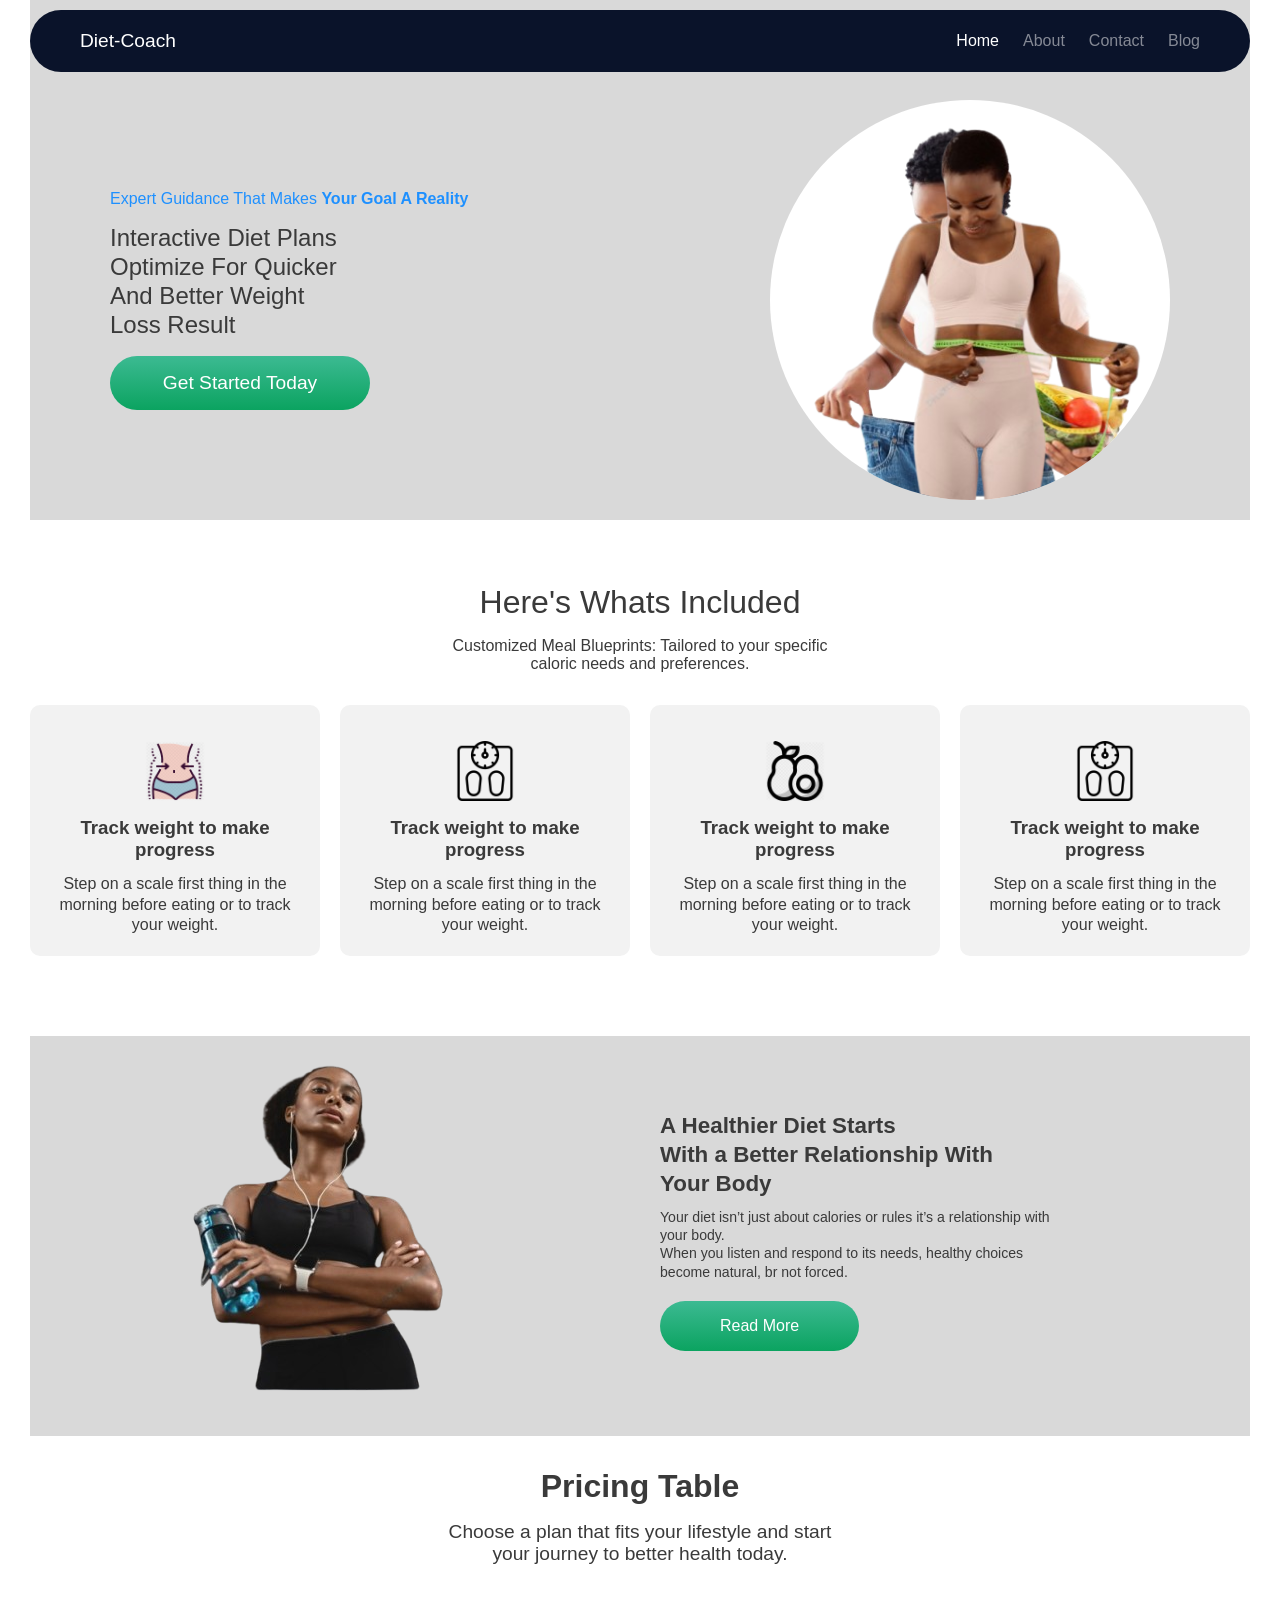
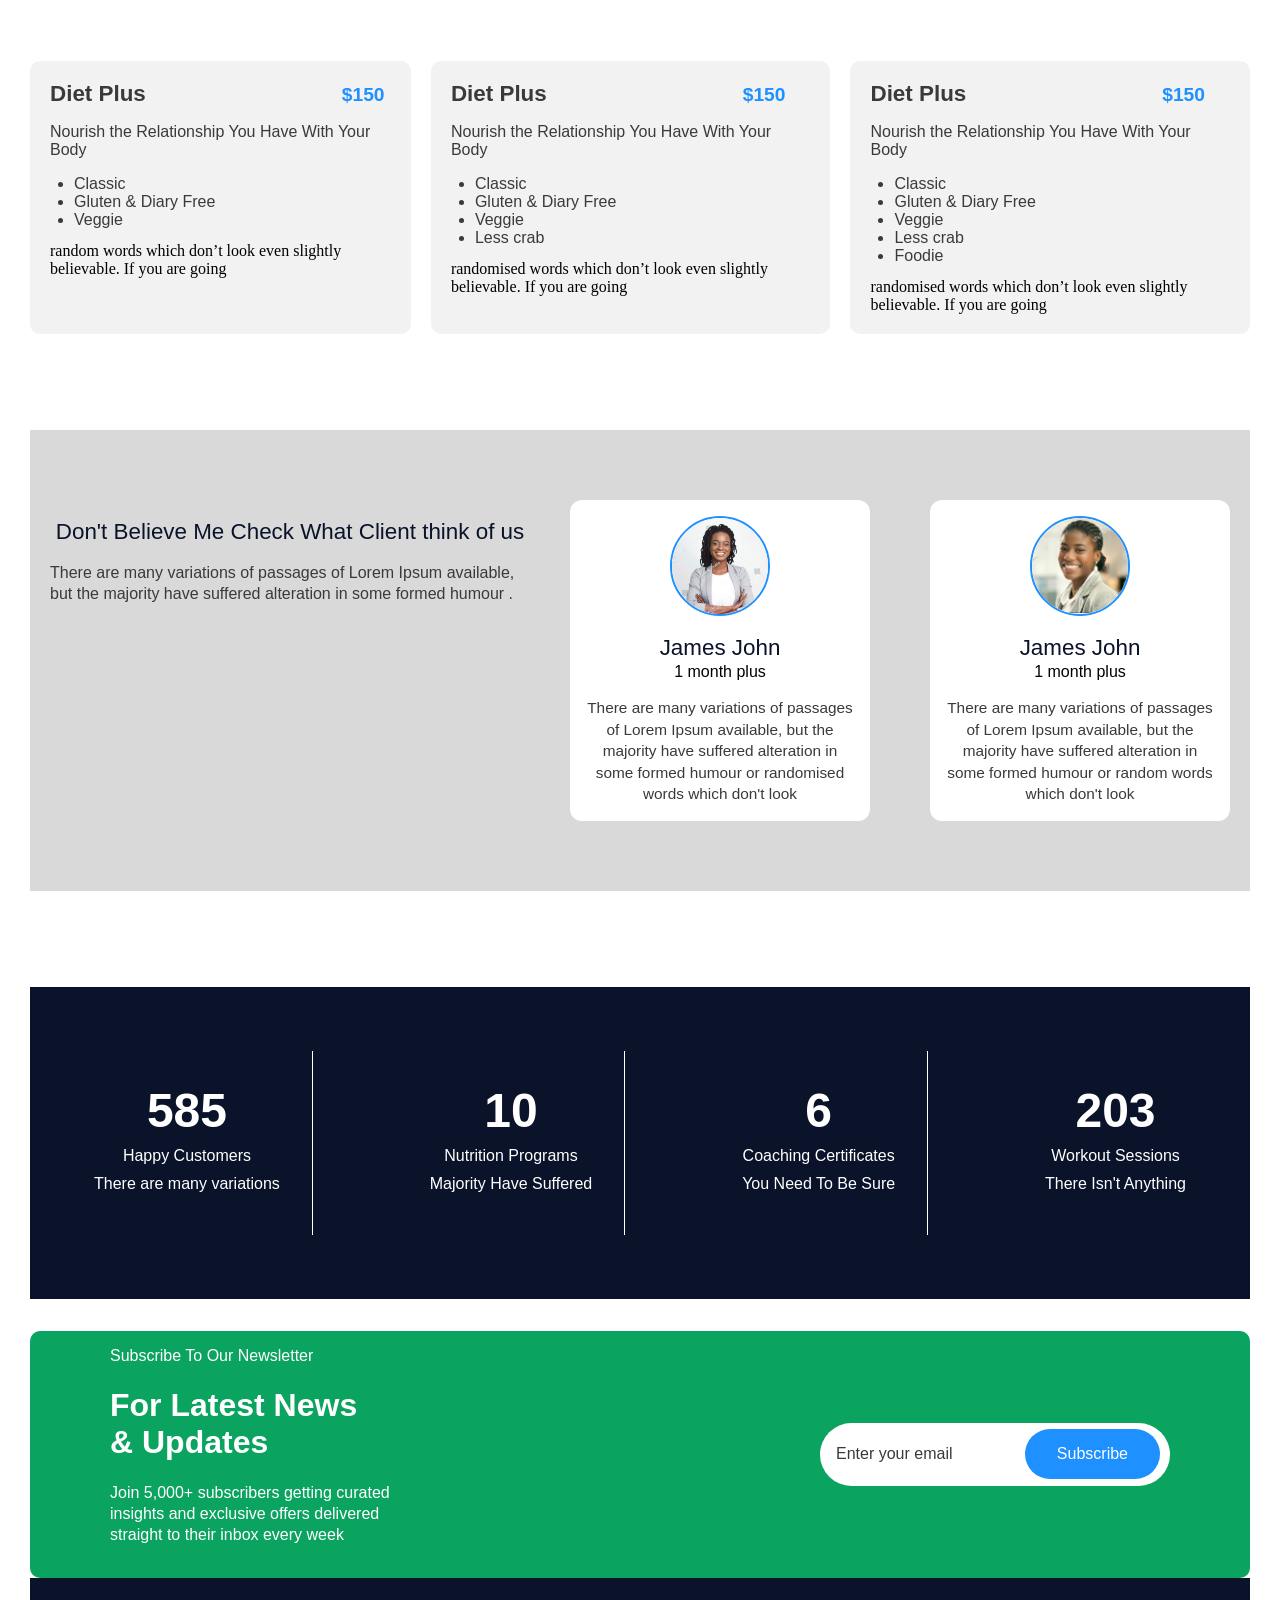
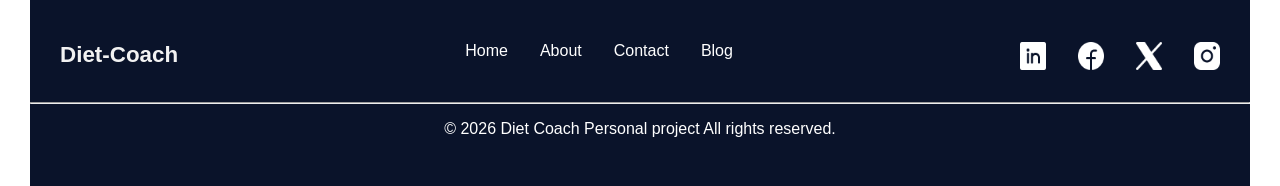
<file: index.html>
<!DOCTYPE html>
<html lang="en">
<head>
    <meta charset="UTF-8">
    <meta name="viewport" content="width=device-width, initial-scale=1.0">
    <link rel="stylesheet" href="styles/home.css">
    <link rel="stylesheet" href="globalStyles/global.css">
    <title>Home page</title>
</head>
<body>

    <main class="main-container">
        <section class="hero-section">
            <div class="nav-container">
                <nav class="desktop-nav" aria-label="desktop-nav">
                    <div class="desktop-logo">
                        <p>Diet-Coach</p>
                    </div>
                
                    <div class="desktop-link">
                        <ul>
                            <li>
                                <a href="index.html">Home</a></li>
                            <li><a href="html/about.html">About</a></li>
                            <li><a href="html/contact.html">Contact</a></li>
                            <li> <a href="html/blog.html">Blog</a></li>
                        </ul>
                    </div>
                </nav>

                <!-- Mobile Nav-->
                <nav class="mobile-nav" aria-label="mobile-menu">
                    <div class="mobile-logo">
                        <p>Diet-Coach</p>
                    </div>
                    <img src="images/hambuger-menu.png" alt="hamburger-menu"
                    class="menu-icon">
                </nav>

                <!-- The hidden overlay menu -->
                <div class="menu-panel">
                    <div class="close-icon-container">
                        <img src="images/close-icon.png" 
                        alt="close-icon"
                        class="close-icon">
                    </div>

                    <ul class="mobile-links">
                        <li>
                            <a href="index.html">Home</a>
                        </li>
                        <li><a href="html/about.html">About</a></li>
                        <li><a href="html/contact.html">Contact</a></li>
                        <li> <a href="html/blog.html">Blog</a></li>
                    </ul>
                </div>

            </div>

       <div class="hero-section-container">
            <div class="hero-content">
             <p>expert guidance that makes 
                 <span>your goal a reality</span>
             </p>  

             <h1 class="hero-content-title">
                interactive diet plans <br> optimize 
                for quicker <br> and better weight <br>
                loss result
             </h1>

             <button class="btn hero-btn">
                get started today
             </button>
            </div>

            <div class="hero-image">
                <img src="images/image1.png" alt="hero-img1" class="first-img">
                <img src="images/image2.png" alt="hero-img2" class="second-img"> 
            </div>
            </div>
        </section>

        <section class="diet-usage">
            <h2 class="diet-title">
                here's whats included
            </h2>

            <p class="diet-usage-subtitle">
                Customized Meal Blueprints: Tailored to your specific <br> caloric needs and preferences.
            </p>

            <div class="diet-usage-card-container">
                <div class="diet-usage-card">
                    <img src="/images/weigth loss.png" alt="" width="50px">
                    <h3 class="diet-usage-title">
                        Track weight to make progress
                    </h3>

                    <p class="diet-usage-content">
                        Step on a scale first thing in the morning before eating  or to track your weight.
                    </p>
                </div>

                <div class="diet-usage-card">
                    <img src="/images/weigth-track.png" alt="" width="50px">
                    <h3 class="diet-usage-title">
                        Track weight to make progress
                    </h3>
                
                    <p class="diet-usage-content">
                        Step on a scale first thing in the morning before eating or to track your weight.
                    </p>
                </div>

                <div class="diet-usage-card">
                    <img src="/images/avocado.png" alt="" width="50px">
                    <h3 class="diet-usage-title">
                        Track weight to make progress
                    </h3>
                
                    <p class="diet-usage-content">
                        Step on a scale first thing in the morning before 
                         eating or to track your weight.
                    </p>
                </div>

                <div class="diet-usage-card">
                    <img src="/images/weigth-track.png"  alt="" width="50px">
                    <h3 class="diet-usage-title">
                        Track weight to make progress
                    </h3>
                
                    <p class="diet-usage-content">
                        Step on a scale first thing in the morning before eating or to track your weight.
                    </p>
                </div>
            </div>

        </section>

        <section class="diet-section">
            <div class="diet-image-container">
                <img src="images/diet.png" alt="Diet.jpg">
            </div>

            <div class="diet-content">
               <h2 class="diet-tittle">
                A Healthier Diet Starts <br> With a 
                Better Relationship With <br> Your Body
               </h2>

               <p class="diet-content">
                Your diet isn’t just about calories or rules it’s a relationship with your body.
                <br> When you listen and respond to its
                needs, healthy choices become natural, br not forced.
               </p>
               <button class="btn read-more-btn">
                Read More
               </button>
            </div>
        </section>

        <section class="pricing-section">
            <h2 class="pricing-tittle">
                pricing table
            </h2>
            <p class="pricing-content">
                Choose a plan that fits your lifestyle and start <br> your journey to better health today.
            </p>

            <div class="diet-card-container">
                <div class="card">
                    <div class="card-title">
                        <h4>diet plus</h4>
                    <span class="card-price">$150</span>

                        <p class="card-content">
                            Nourish the Relationship You Have With Your Body
                        </p>

                        <ul>
                            <li>Classic</li>
                            <li>Gluten & Diary Free</li>
                            <li>Veggie</li>
                        </ul>
                        <p>
                            random words which don’t look even slightly believable. If you are going
                        </p>
                    </div>
          
                </div>

                <div class="card">
                    <div class="card-title">
                        <h4>diet plus</h4>
                        <span class="card-price">$150</span>
                
                        <p class="card-content">
                            Nourish the Relationship You Have With Your Body
                        </p>

                        <ul>
                            <li>Classic</li>
                            <li>Gluten & Diary Free</li>
                            <li>Veggie</li>
                            <li>Less crab</li>
                        </ul>

                        <p>
                            randomised words which don’t look even slightly believable. If you are going
                        </p>
                    </div>
        
                </div>

                <div class="card">
                    <div class="card-title">
                        <h4>diet plus</h4>
                        <span class="card-price">$150</span>
                
                        <p class="card-content">
                            Nourish the Relationship You Have With Your Body
                        </p>
                
                        <ul>
                            <li>Classic</li>
                            <li>Gluten & Diary Free</li>
                            <li>Veggie</li>
                            <li>Less crab</li>
                            <li>Foodie</li>
                        </ul>
                        <p>
                            randomised words which don’t look even slightly believable. If you are going
                        </p>
                    </div>
            
                </div>
            </div>
        </section>

        <section class="testimonial-section">
            <div class="testimonial-section1">
                <h2 class="testimonial-title">
                Don't Believe Me Check What Client think of us
                </h2>

                <p class="testimonial-content">
                    There are many variations of passages of Lorem Ipsum available, but the majority have suffered alteration in some formed
                    humour .
                </p>

            </div>

            <div class="testimonial-card-container">
            <div class="testi1-card">
                <div class="testimonial-img">
                    <img src="images/test1.jpg" alt="" width="100">
                </div>

                <h3 class="testimonial-title">
                    James John
                </h3>
                <p class="testimonial-sub-title">1 month plus</p>

                <p class="testimonial-card-content">
                There are many variations of passages of Lorem Ipsum available, but the majority have suffered alteration in some formed
                humour or randomised words which don't look
                </p>
            </div>

            <div class="testi1-card">
                <div class="testimonial-img">
                    <img src="images/test2.jpg" alt="" width="100">
                </div>
            
                <h3 class="testimonial-title">
                    James John
                </h3>
                <p class="testimonial-sub-title"> 1 month plus</p>
            
                <p class="testimonial-card-content">
                    There are many variations of passages of Lorem Ipsum available, but the majority have suffered alteration in
                    some formed
                    humour or random  words which don't look 
                </p>
            </div>

            </div>
        </section>

        <section class="counter-section">
            <div class="happy-customer">
                <h1 class="counter" data-target="1500">0</h1>
                <p>Happy Customers</p>
                <p>There are many variations</p>
            </div>

            <div class="nutrition-program">
                <h1 class="counter" data-target="24">0</h1>
                <p>Nutrition Programs</p>
                <p>Majority Have Suffered</p>
            </div>

            <div class="coaching-container">
                <h1 class="counter" data-target="15">0</h1>
                <p>Coaching Certificates</p>
                <p>You Need To Be Sure</p>
            </div>

            <div class="workout-section">
                <h1 class="counter" data-target="520">0</h1>
                <p>Workout Sessions</p>
                <p>There Isn't Anything</p>
            </div>
        </section>

        <section  class="news-update">
          <div>
            <p class="newsletter">subscribe to our newsletter</p>

            <h2 class="update-title">
                For Latest News  <br> & Updates
            </h2>
            <p class="update-content">
            Join 5,000+ subscribers getting curated <br> insights and exclusive offers delivered <br> straight to their inbox every week
            </p>

            </div>
            <div class="input-container">

            <input type="email" placeholder="Enter your email"
            class="email-input">

            <button class="btn subscribe-btn">Subscribe</button>

            </div>
        </section>

        <footer class="footer">
            <div class="footer-container">
            <div class="footer-logo">
                <p>Diet-Coach</p>
            </div>

            <div class="footer-links">
            <ul>
                <li>
                    <a href="/index.html">Home</a>
                </li>
                <li><a href="html/about.html">About</a></li>
                <li><a href="/html/contact.html">Contact</a></li>
                <li> <a href="/html/blog.html">Blog</a></li>
            </ul>
            </div>

            <div class="social-media">
                <img src="images/linkedln.png" alt="linkedln">
                <img src="images/facebook.png" alt="facebook">
                <img src="images/twitter.png" alt="twitter">
                <img src="images/instangram.png" alt="instagram">
            </div>
            </div>
            <hr>
            <p class="reserve">
                &copy; 2026 Diet Coach Personal project All rights reserved.
            </p>
        </footer>
        
    </main>
     <script src="scripts/home.js"></script>
    <script src="globalscript/script.js"></script>
</body>
</html>
</file>
<file: styles/home.css>
.desktop-logo p{
    color: var(--active-color);
    font-size: 1.2rem;
    font-family: var(--main-font);
}
.desktop-nav{
    display: flex;
    justify-content: space-between;
    align-items: center;
    margin: 10px 30px;
    background-color: var(--nav-color);
    padding: 20px 50px;
    border-radius: 50px;
    position: fixed;
    left: 0;
    right: 0;
    z-index: 100;
}

.desktop-link ul{
    display: flex;
    gap: 24px;
    text-decoration: none;
    cursor: pointer;
    font-family: var(--main-font);
    color: var(--inactive-color);
    font-size: 1rem;
}

.desktop-link li {
    list-style: none;
}

.desktop-link a {
    text-decoration: none;
    cursor: pointer;
    font-family: var(--main-font);
    color: var(--inactive-color);
}

.desktop-link ul li:first-child a{
  color: var(--active-color); 
}

/* Mobile nav */
.mobile-nav{
    display: none;
}

.menu-panel {
    display: none;
}

.menu-container {
    display: none;
}

.main-container{
    margin: 0 30px;
}
.hero-section{
    display: flex;
    flex-direction: column;
    background-color: var(--hero-bg-color);
    
}

.hero-section-container{
    display: flex;
    justify-content: space-between;
    align-items: center;
    margin: 100px 80px 20px 80px;
}

.hero-content p{
    font-family: var(--main-font);
    color: var(--accent-color);
    text-transform: capitalize;
    margin: 1rem 0;
}

.hero-content span{
    font-weight: bold;
}

.hero-content-title{
    color: var(--text-color);
    text-transform: capitalize;
    font-size: 2;
    line-height: 1.2;
    font-family: var(--main-font);
    font-weight: normal;
}

.btn{
    padding: 1rem 2rem;
    border: none;
    border-radius: 50px;
    cursor: pointer;
}

.hero-btn{
  margin: 1rem 0;
   min-width:  260px;
   font-size: 1.2rem;
   color: var(--active-color);
   text-transform: capitalize;
   background: var(--btn-gradient);
}

.hero-image {
    height: 400px;
    width: 400px;
    background-color: var(--active-color);
    border-radius: 50%;
    position: relative;
    overflow: hidden;
}
 
.first-img{
    width: 600px;
    position: absolute;
    display: block;
    top: 56%;
    left: 46%;
    transform: translate(-50%, -50%);
    object-fit: cover;
    animation: switch 6s infinite;
}

.second-img {
    width: 600px;
    position: absolute;
    top: 60%;
    left: 30%;
    transform: translate(-50%, -50%);
    object-fit: cover;
    animation: switch 6s infinite;
    animation-delay: -3s;
}

 @keyframes switch {
0%,
    15% {
        opacity: 1;
        z-index: 2;
    }

    35%,
    65% {
        opacity: 0;
        z-index: 1;
    }

    85%,
    100% {
        opacity: 1;
        z-index: 2;
    }

} 

.diet-usage{
    display: flex;
    flex-direction: column;
    margin: 3rem 0;
}

.diet-title{
    text-align: center;
    font-size: 2rem;
    margin: 1rem 0;
    font-family: var(--main-font);
    text-transform: capitalize;
    color: var(--text-color);
    font-weight: normal;
}

.diet-usage-subtitle{
    text-align: center;
    font-size: 1rem;
    color: var(--text-color);
    font-family: var(--main-font);
}

.diet-usage-card-container {
    display: flex;
    margin: 2rem 0;
    gap: 20px;
}

.diet-usage-card{
    background-color: var(--card-color);
    padding: 20px;
    border-radius: 10px;
    cursor: pointer;
    &:hover{
        transform: scale(1.06);
    }
}

.diet-usage-card img{
    display: block;
    margin: 1rem auto;
    width: 60px;
}

.diet-usage-title{
    text-align: center;
    font-family: var(--main-font);
    color: var(--text-color);
    margin: 0.8rem 0;
}

.diet-usage-content{
    text-align: center;
    font-size: 1rem; 
    font-family: var(--main-font);
    line-height: 1.3;
    color: var(--text-color);
}

.diet-section{
    background-color: var(--hero-bg-color);
    display: flex;

    align-items: center;
}

.diet-tittle{
    font-family: var(--main-font);
    font-size: 1.4rem;
    color: var(--text-color);
    line-height: 1.3;
    margin: .6rem 0;
}

.diet-content{
    text-align: left;
    font-family: var(--main-font);
    color: var(--text-color);
    font-size: 0.88rem;
    line-height: 1.3;
    max-width: 400px;
}

.read-more-btn{
background: var(--btn-gradient);
color: var(--active-color);
font-size: 1rem;
padding: 16px 60px;
margin: 20px 0;
&:hover{
    opacity: 0.8;
}
}

.pricing-tittle{
    text-align: center;
    font-size: 2rem;
    color: var(--text-color);
    font-family: var(--main-font);
    text-transform: capitalize;
    margin-top: 2rem;
}

.pricing-content{
    text-align: center;
    font-size: 1.2rem;
    color: var(--text-color);
    margin: 1rem 0;
    font-family: var(--main-font);
}

.diet-card-container{
    display: flex;
    gap: 20px;
    margin: 6rem 0;
}

.card {
    background-color: var(--card-color); 
    padding: 20px;
    border-radius: 10px;
    transition: all 0.3s ease;

    &:hover {
        background-color: var(--nav-color);
        transform: translateY(-5px);

        & h4,
        & .card-price,
        & .card-content,
        & ul li,
        & p {
            color: var(--active-color);
        }
    }
}

.card ul  {
    color: var(--text-color);
    margin: 1rem 0;
    font-family: var(--main-font);
    transition: all 1ms;
    margin: 0.8rem 0;
}


.card ul {
    padding-left: 1.5rem;
}

.card ul li {
    list-style-type: disc;
}

.card-title h4{
    display: inline-block;
    text-transform: capitalize;
    font-size: 1.4rem;
    color: var(--text-color);
    font-family: var(--main-font);
    margin-right: 12rem;
}


.card-price{
    display: inline-block;
    font-size: 1.2rem;
    color: var(--accent-color);
    font-family: var(--main-font);
    font-weight: bold;
}

.card-content{
    text-align: left;
    font-family: var(--main-font);
    color: var(--text-color);
    font-size: 1rem;
    margin: 1rem 0;
}

.testimonial-section{
    display: flex;
    justify-content: space-between;
    gap: 40px;
    background-color: var(--hero-bg-color);
    height: fit-content;
    margin: 6rem 0;
    padding: 70px 20px;
}


.testimonial-card-container {
    display: flex;
    gap: 60px;
}

.testimonial-title{
    line-height: 1.4;
    font-size: 2rem;
    font-family: var(--main-font);
    text-align: left;
    color: var(--nav-color);
    margin: 2rem 0;
    font-weight: normal;
}
.testimonial-content{
    text-align: left;
    font-family: var(--main-font);
    color: var(--text-color);
    font-size: 1rem;
    line-height: 1.3;
    margin: 1rem 0;
}
   
.testimonial-img {
  border-radius: 50%;
  height: 100px;
  width: 100px;
  min-width: 100px;
  min-height: 100px;
  margin: 1rem auto;
  overflow: hidden;
  border: 2px solid var(--accent-color);
}

.testi1-card {
    background-color: var(--active-color);
    width: 300px; 
    border-radius: 12px;
}

.testimonial-title{
    text-align: center;
    font-size: 1.4rem;
    font-family: var(--main-font);
    margin: 1rem 0 0 0;
}

.testimonial-sub-title{
    font-size: 1rem;
    font-family: var(--main-font);
    text-align: center;
}

.testimonial-card-content{
    font-family: var(--main-font);
    padding: 1rem;
    line-height: 1.4;
    color: var(--text-color);
    text-align: center;
    font-size:  .96rem;
}

.counter-section{
    display: flex;
    justify-content: space-between;
    background-color: var(--nav-color);
    margin: 2rem 0;
    padding: 4rem 2rem;
}

.happy-customer,
.nutrition-program,
.coaching-container {
    border-right: 1px solid var(--active-color);
    padding: 2rem;
}

.workout-section {
    padding: 2rem;
}


.happy-customer h1,
.nutrition-program h1,
.coaching-container h1,
.workout-section h1{
    color: var(--active-color);
    font-family: var(--main-font);
    font-size: 3rem;
    text-align: center;
}

.happy-customer p,
.nutrition-program p,
.coaching-container p,
.workout-section p{
    color: var(--active-color);
    font-family: var(--main-font);
    text-align: center;
    margin: 0.6rem 0;
}

.news-update {
   width: 100%;
   background-color: #0ba360;
   z-index: 10;
   border-radius: 10px;
   padding: 16px;
   justify-content: space-between;
   display: flex;
   align-items: center;
   padding: 1rem 80px;
}

.newsletter {
    color: var(--active-color);
    font-family: var(--main-font);
    font-size: 1rem;
    text-transform: capitalize;
}

.update-title {
    color: var(--active-color);
    font-family: var(--main-font);
    font-size: 2rem;
    margin: 1.4rem 0;
}

.update-content{
    color: var(--active-color);
    font-family: var(--main-font);
    font-size: 1rem;
    margin: 1rem 0;
    line-height: 1.3;
    font-weight: normal;
}

.input-container {
    position: relative;
    display: flex;
    align-items: center;
}
.email-input {
    padding: 1.4rem 1rem;
    border: none;
    border-radius: 50px;
    width: 350px;
    font-size: 1rem;
}

.email-input::placeholder {
    color: var(--text-color);
    font-family: var(--main-font);
    font-size: 1rem;
}

.email-input:focus {
    outline: none;
    box-shadow: 0 0 5px var(--accent-color);
}

.subscribe-btn {
    padding: 1rem 2rem;
    border: none;
    border-radius: 50px;
    background-color: var(--accent-color);
    color: var(--active-color);
    font-size: 1rem;
    cursor: pointer;
    position: absolute;
    right: 10px;
}

.footer {
    background-color: var(--nav-color);
    padding: 2rem 0;
    position: relative;
}

.footer-logo p {
    color: var(--card-color);
    font-size: 1.4rem;
    font-weight: bold;
    font-family: var(--main-font);
}

.footer-container{
    display: flex;
    justify-content: space-between;
    margin: 2rem 30px;
}

.footer-links ul{
    display: flex;
    font-size: 1rem;
    color: var(--text-color);
}

.footer-links li{
    list-style: none;
    margin: 0 1rem;
}

.footer-links a {
    text-decoration: none;
    color: var(--active-color);
    font-family: var(--main-font);
}

.social-media img{
    width: 30px;
}

.reserve {
    color: var(--active-color);
    text-align: center;
    font-size: 1rem;
    font-family: var(--main-font);
    margin: 1rem 0;
}


.social-media img{
    width: 26px;
}

.social-media{
   gap: 2rem;
   display: flex;
}

/* media queries */

@media (max-width: 768px) {
    .desktop-nav {
        display: none;
    }

    .mobile-nav {
        display: flex;
        justify-content: space-between;
        align-items: center;
         padding: 16px 30px; 
        background-color: var(--nav-color);
    }


    .mobile-logo p {
        color: var(--active-color);
        font-size: 1.2rem;
        font-family: var(--main-font);
    }

    .menu-icon {
        width: 24px;
        height: 24px;
        cursor: pointer;
    }

   .menu-panel {
     background-color: var(--nav-color);
     width: 100%;
     height: 100dvh;
     position: fixed;
     left: 0;
     top: 0;
     display: none; 
     transition: ease 4ms;
     z-index: 999;
     position: fixed;
   }

   .menu-panel.active {
    display: block;
   }

   .close-icon-container {
    display: flex;
    justify-content: flex-end;
    margin-right: 20px; 
   }

   .close-icon {
    width: 30px;
    height: 30px;
    cursor: pointer;
    margin: 20px;
   }

   .mobile-links {
    display: flex;
    flex-direction: column;
    align-items: center;
    gap: 20px;
    margin-top: 50px;
   }

    .mobile-links li {
        list-style: none;
    }

    .mobile-links a {
        text-decoration: none;
        color: var(--inactive-color);
        font-family: var(--main-font);
        font-size: 1.2rem;
    }

  .mobile-links li:first-child a {
    color: var(--active-color);
  }
 
   .hero-section-container {
        flex-direction: column-reverse;
        text-align: center;
        gap: 2rem;
   }

   .hero-image {
    width: 300px;
    height: 300px;
   }

   .first-img,
   .second-img {
    width: 500px;
   }

   .hero-content p {
    font-size: 0.8rem;
   }

   .hero-content-title {
    font-size: 1.4rem;
    line-height: 1.4;
    margin-bottom: 14px;
   }

   .diet-title {
    font-size: 1.4rem;
    margin: 0.6rem 0;
   }

   .diet-usage-subtitle {
    font-size: 1rem;
    line-break: 0;
   }

   .diet-usage-card-container {
    flex-direction: column;
   }

   .diet-section {
    flex-direction: column;
   }

   .diet-image-container img {
    max-width: 400px;
   }

   .diet-tittle  {
    font-size: 1.4rem;
    text-align: center; 
   }

   .diet-content {
    font-size: 1rem;
    text-align: center;
    margin: 0 0.4rem;
   }

   .pricing-section {
    flex-direction: column;
   }

   .diet-card-container {
    flex-direction: column;
   }

   .card-title h4{
    font-size: 1rem;
    margin-right: 8rem;
   }

   .testimonial-section {
    flex-direction: column;
    padding: 60px 10px;
   }

.testimonial-content {
    font-size: 1rem;
    text-align: center;
}

   .testimonial-card-container {
    flex-direction: column;
    margin: 0 auto;
   }

   .counter-section {
    flex-direction: column;
   }

   .happy-customer,
   .nutrition-program,
   .coaching-container {
       border-bottom: 1px solid var(--active-color);
       padding: 2rem;
       border-right: none;
   }

   .news-update {
    flex-direction: column;
   }

   .email-input {
       padding: 1.4rem 1rem;
       border: none;
       border-radius: 50px;
       width: 300px;
       font-size: 1rem;
   }

   .subscribe-btn {
    padding: 1rem 1.4rem;
    font-size: 1rem;
   }

   .news-update {
    flex-direction: column;
   }

   .footer-container{
    flex-direction: column;
    justify-content: space-between;
    margin: 2rem 10px;
    }

    .footer-logo p {
     font-size: 1.2rem;
     margin-bottom: 1rem;
    text-align: center;
    }
    
    .footer-links ul {
    font-size: 1rem;
    color: var(--text-color);
    justify-content: center;
    margin-bottom: 2rem;
    }

    .footer-links a {
    color: var(--inactive-color); 
    }

    .footer-links li:first-child a {
        color: var(--active-color);
    }

    .social-media img{
        width: 14px;
      filter: brightness(0) invert(1);
    }

   .social-media {
    gap: 1rem;
    display: flex;
    justify-content: center;
    }

    .reserve {
        font-size: 0.8rem;
        color: var(--inactive-color);
    }

   }
</file>
<file: globalStyles/global.css>
* {
    margin: 0;
    padding: 0;
    box-sizing: border-box;
}

:root {
    --main-font: "poppins", sans-serif;
    --nav-color: #0a132a;
    --active-color: #ffffff;
    --inactive-color: #ffffff80;
    --accent-color: #1e90ff;
    --text-color: #3a3a3a;
    --hero-bg-color: #d9d9d9;
    --card-color: #f2f2f2;
    --btn-gradient: linear-gradient(to top,
            #0ba360 0%,
            #3cba92 100%);
    --border-gradient: linear-gradient(45deg,
     #fada61 0.000%, #ff9188 50.000%,
      #ff5acd 100%);
}
</file>
